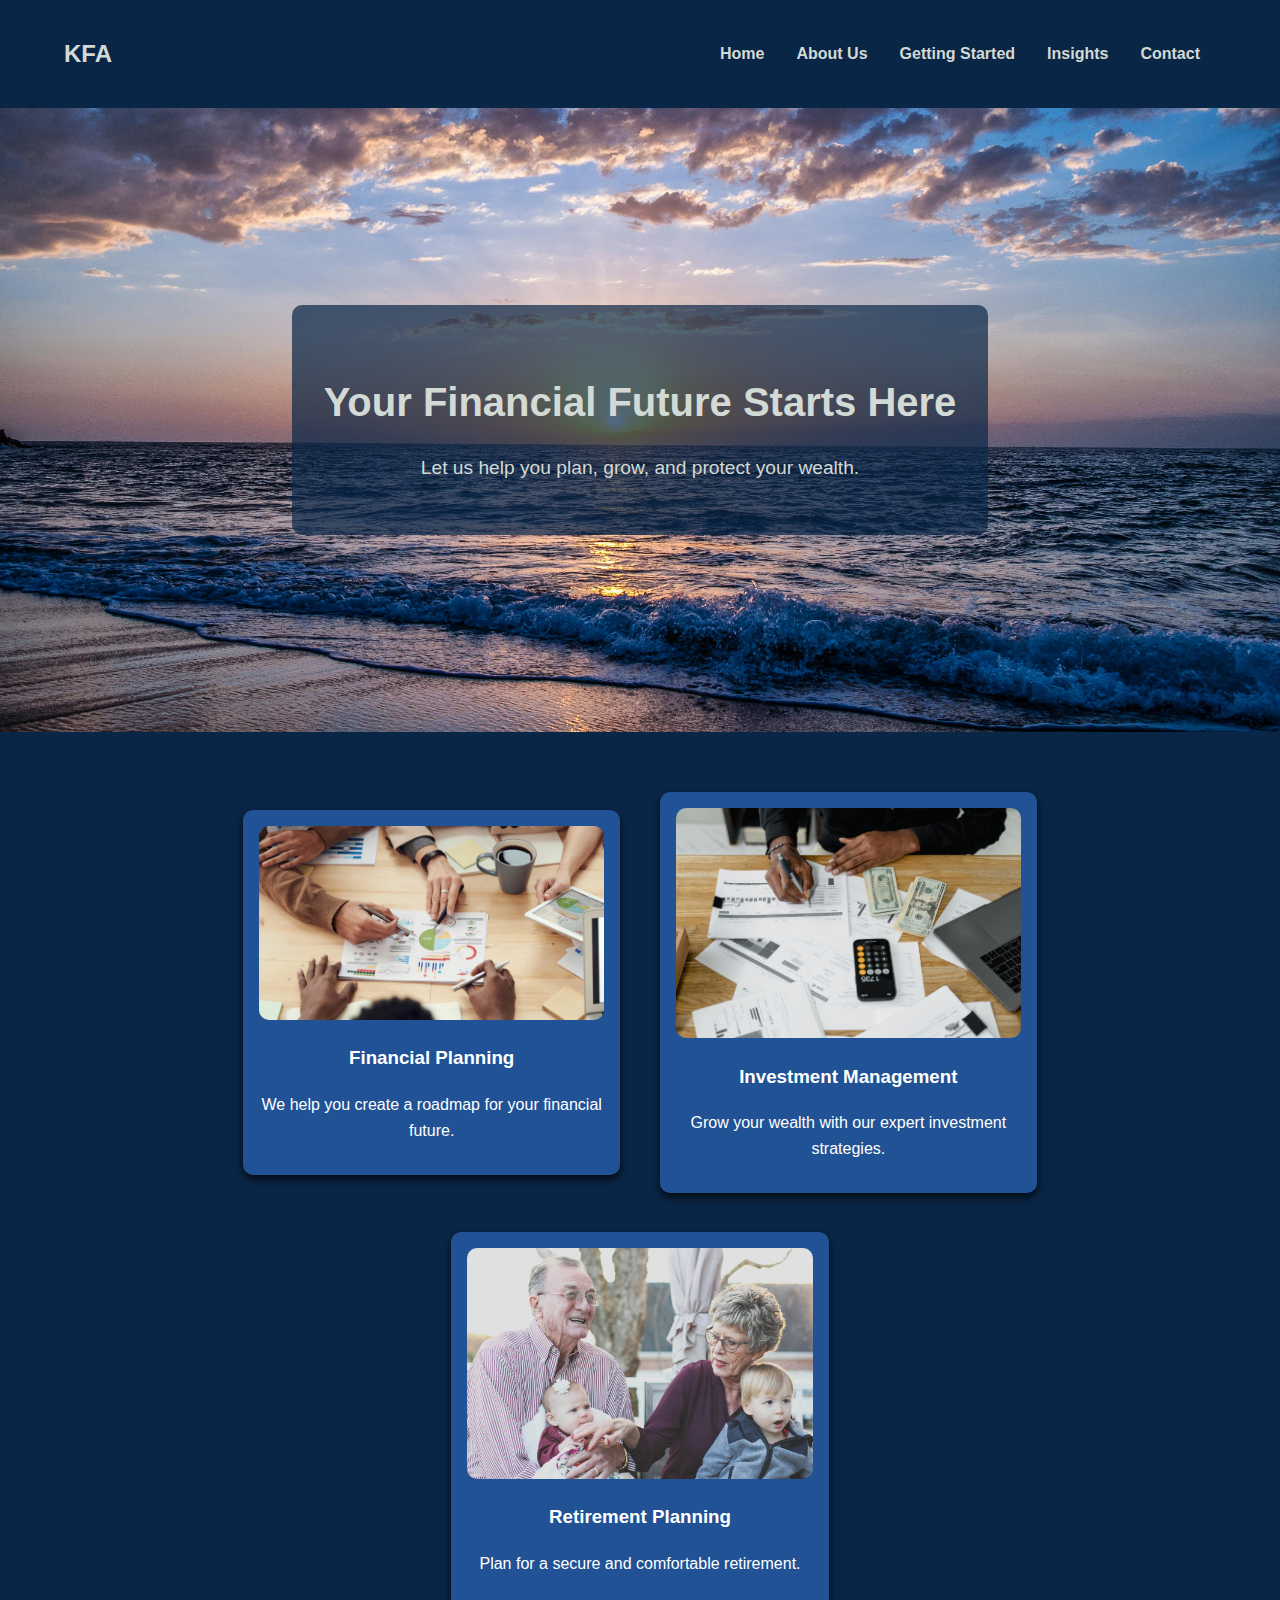
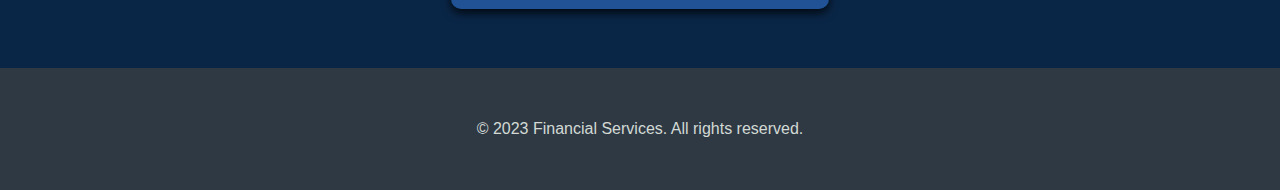
<file: index.html>
<!DOCTYPE html>
<html lang="en">
<head>
    <meta charset="UTF-8">
    <meta name="viewport" content="width=device-width, initial-scale=1.0">
    <title>Financial Services - Home</title>
    <link rel="stylesheet" href="style.css">
</head>
<body>
    <header>
        <div class="container">
            <div class="logo">
                <h1>KFA</h1>
            </div>
            <nav>
                <div class="mobile-menu-toggle">&#9776;</div>
                <ul>
                    <li><a href="index.html">Home</a></li>
                    <li><a href="about.html">About Us</a></li>
                    <li><a href="getting-started.html">Getting Started</a></li>
                    <li><a href="insights.html">Insights</a></li>
                    <li><a href="contact.html">Contact</a></li>
                </ul>
            </nav>
        </div>
    </header>

    <!-- Full-width Hero Image Section -->
    <section class="hero">
        <div class="hero-overlay">
            <h2>Your Financial Future Starts Here</h2>
            <p>Let us help you plan, grow, and protect your wealth.</p>
        </div>
    </section>

    <section class="features">
        <div class="container">
            <div class="feature-item">
                <img src="images/service1.jpg" alt="Financial Planning">
                <h3>Financial Planning</h3>
                <p>We help you create a roadmap for your financial future.</p>
            </div>
            <div class="feature-item">
                <img src="images/service2.jpg" alt="Investment Management">
                <h3>Investment Management</h3>
                <p>Grow your wealth with our expert investment strategies.</p>
            </div>
            <div class="feature-item">
                <img src="images/service3.jpg" alt="Retirement Planning">
                <h3>Retirement Planning</h3>
                <p>Plan for a secure and comfortable retirement.</p>
            </div>
        </div>
    </section>

    <footer>
        <div class="container">
            <p>&copy; 2023 Financial Services. All rights reserved.</p>
        </div>
    </footer>

    <script src="script.js"></script>
</body>
</html>
</file>
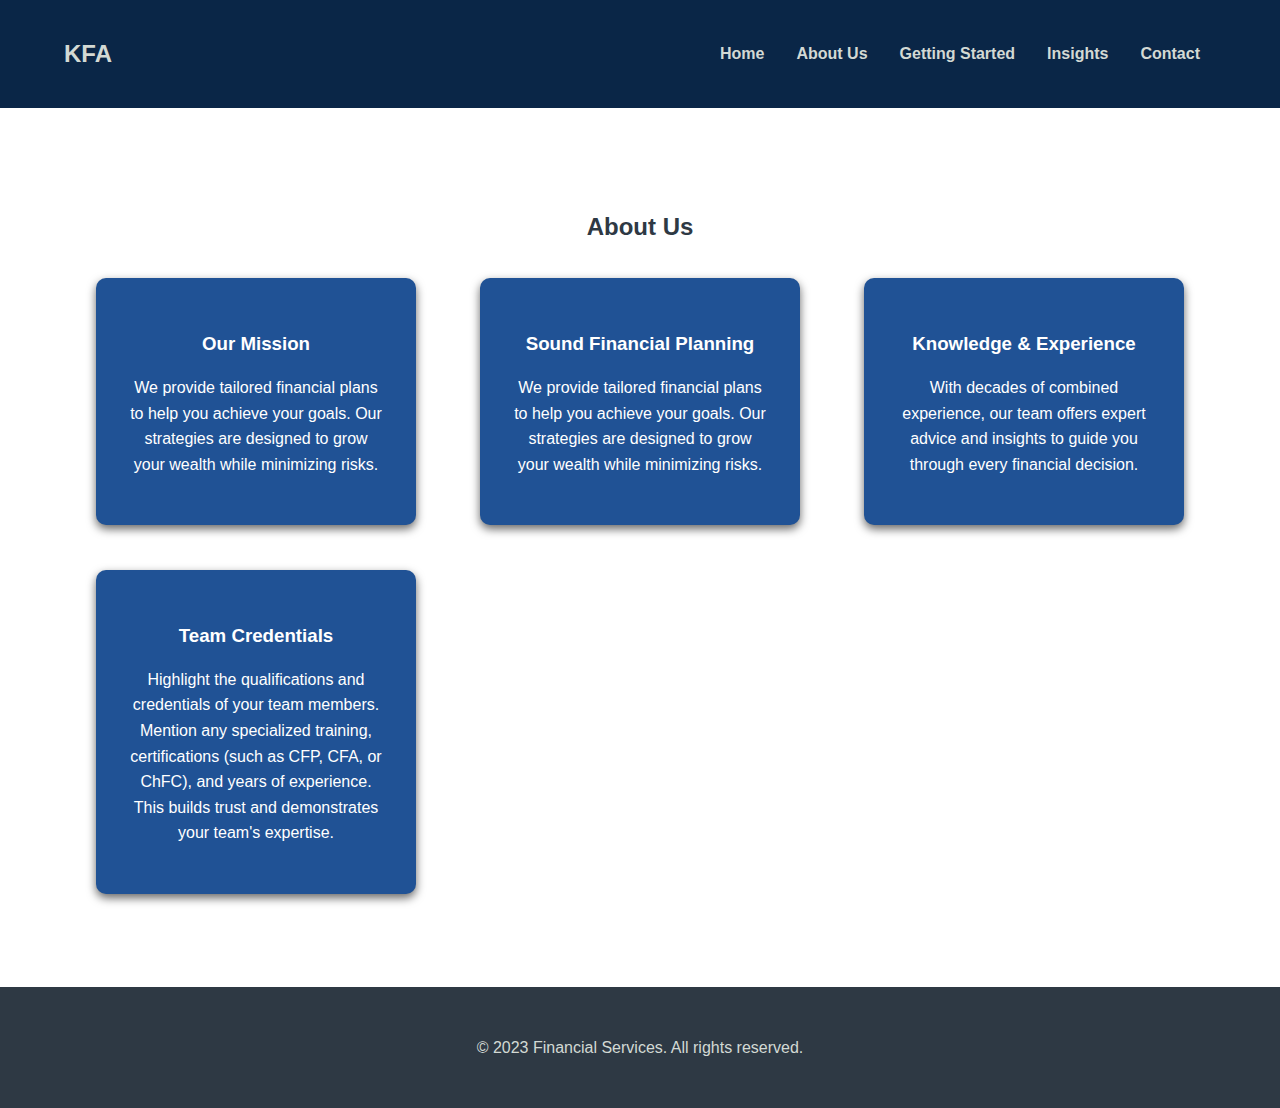
<file: about.html>
<!DOCTYPE html>
<html lang="en">
<head>
    <meta charset="UTF-8">
    <meta name="viewport" content="width=device-width, initial-scale=1.0">
    <title>About Us - Financial Services</title>
    <link rel="stylesheet" href="style.css">
</head>
<body>
    <header>
        <div class="container">
            <div class="logo">
                <h1>KFA</h1>
            </div>
            <nav>
                <div class="mobile-menu-toggle">&#9776;</div>
                <ul>
                    <li><a href="index.html">Home</a></li>
                    <li><a href="about.html">About Us</a></li>
                    <li><a href="getting-started.html">Getting Started</a></li>
                    <li><a href="insights.html">Insights</a></li>
                    <li><a href="contact.html">Contact</a></li>
                </ul>
            </nav>
        </div>
    </header>

    <section class="about">
        <div class="container">
            <h2>About Us</h2>
            <div class="about-boxes">
                <div class="about-box">
                    <h3>Our Mission</h3>
                    <p>We provide tailored financial plans to help you achieve your goals. Our strategies are designed to grow your wealth while minimizing risks.</p>
                </div>
                <div class="about-box">
                    <h3>Sound Financial Planning</h3>
                    <p>We provide tailored financial plans to help you achieve your goals. Our strategies are designed to grow your wealth while minimizing risks.</p>
                </div>
                <div class="about-box">
                    <h3>Knowledge & Experience</h3>
                    <p>With decades of combined experience, our team offers expert advice and insights to guide you through every financial decision.</p>
                </div>
                <div class="about-box">
                    <h3>Team Credentials</h3>
                    <p>Highlight the qualifications and credentials of your team members. Mention any specialized training, certifications (such as CFP, CFA, or ChFC), and years of experience. This builds trust and demonstrates your team's expertise.</p>
                </div>
                <div class="about-box">
                    <h3>Success Stories</h3>
                    <p>Share real-life success stories and testimonials from satisfied clients. This can provide potential clients with concrete examples of how you have helped others achieve their financial goals. It also adds a personal touch and builds credibility.</p>
                </div>
                <div class="about-box">
                    <h3>Cutting Edge Technology</h3>
                    <p>We leverage the latest tools and technology to deliver accurate, data-driven solutions for your financial needs.</p>
                </div>
            </div>
        </div>
    </section>

    <footer>
        <div class="container">
            <p>&copy; 2023 Financial Services. All rights reserved.</p>
        </div>
    </footer>

    <script src="script.js"></script>
</body>
</html>
</file>
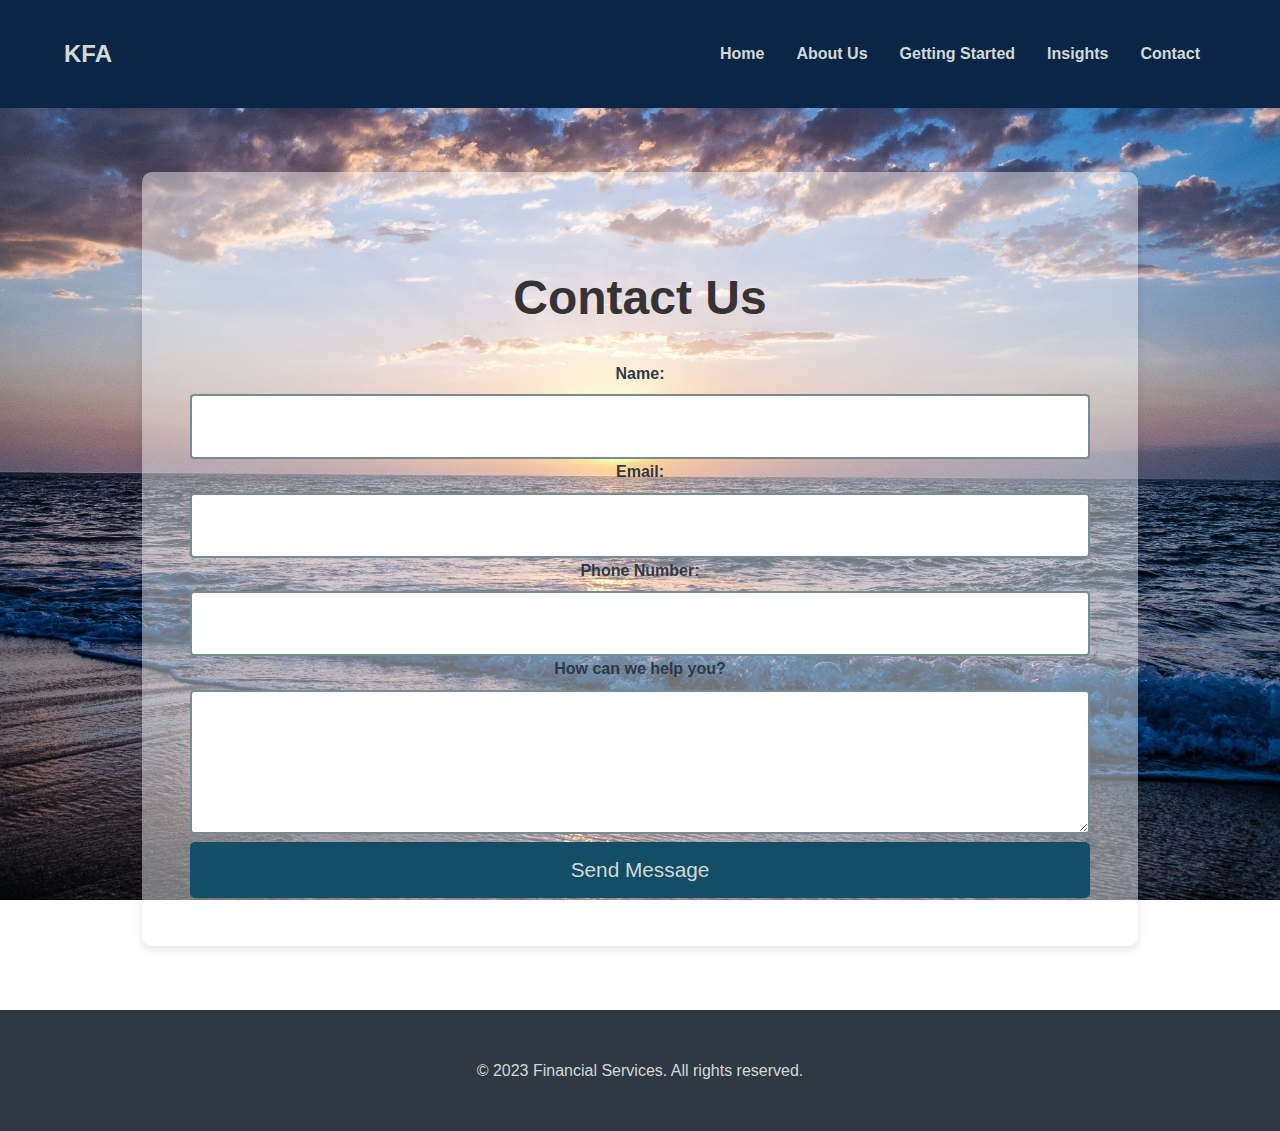
<file: contact.html>
<!DOCTYPE html>
<html lang="en">
<head>
    <meta charset="UTF-8">
    <meta name="viewport" content="width=device-width, initial-scale=1.0">
    <title>Contact Us - Financial Services</title>
    <link rel="stylesheet" href="style.css">
</head>
<body class="contact-page">
    <header>
        <div class="container">
            <div class="logo">
                <h1>KFA</h1>
            </div>
            <nav>
                <div class="mobile-menu-toggle">&#9776;</div>
                <ul>
                    <li><a href="index.html">Home</a></li>
                    <li><a href="about.html">About Us</a></li>
                    <li><a href="getting-started.html">Getting Started</a></li>
                    <li><a href="insights.html">Insights</a></li>
                    <li><a href="contact.html">Contact</a></li>
                </ul>
            </nav>
        </div>
    </header>

    <section class="contact">
        <div class="container">
            <form class="contact-form">
                <h2 style="color: rgb(55, 51, 51);">Contact Us</h2>
                <div class="form-group">
                    <label for="name">Name:</label>
                    <input type="text" id="name" name="name" required>
                </div>
                <div class="form-group">
                    <label for="email">Email:</label>
                    <input type="email" id="email" name="email" required>
                </div>
                <div class="form-group">
                    <label for="phone">Phone Number:</label>
                    <input type="tel" id="phone" name="phone" required>
                </div>
                <div class="form-group">
                    <label for="message">How can we help you?</label>
                    <textarea id="message" name="message" rows="5" required></textarea>
                </div>
                <button type="submit" class="cta-button">Send Message</button>
            </form>
        </div>
    </section>

    <footer>
        <div class="container">
            <p>&copy; 2023 Financial Services. All rights reserved.</p>
        </div>
    </footer>

    <script src="script.js"></script>
</body>
</html>
</file>
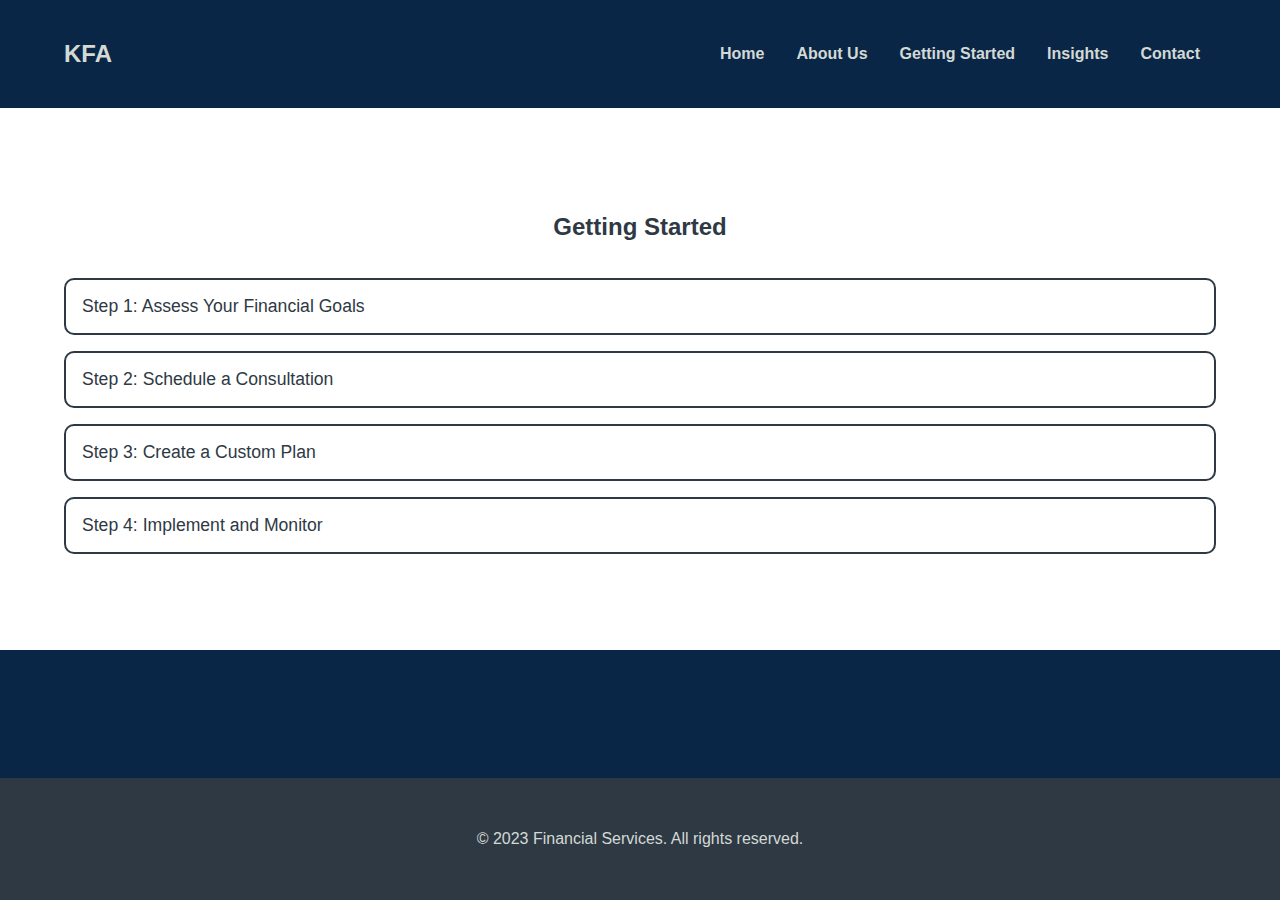
<file: getting-started.html>
<!DOCTYPE html>
<html lang="en">
<head>
    <meta charset="UTF-8">
    <meta name="viewport" content="width=device-width, initial-scale=1.0">
    <title>Getting Started - Financial Services</title>
    <link rel="stylesheet" href="style.css">
</head>
<body>
    <header>
        <div class="container">
            <div class="logo">
                <h1>KFA</h1>
            </div>
            <nav>
                <div class="mobile-menu-toggle">&#9776;</div>
                <ul>
                    <li><a href="index.html">Home</a></li>
                    <li><a href="about.html">About Us</a></li>
                    <li><a href="getting-started.html">Getting Started</a></li>
                    <li><a href="insights.html">Insights</a></li>
                    <li><a href="contact.html">Contact</a></li>
                </ul>
            </nav>
        </div>
    </header>

    <section class="getting-started">
        <div class="container">
            <h2>Getting Started</h2>
            <div class="dropdown">
                <button class="dropdown-toggle">Step 1: Assess Your Financial Goals</button>
                <div class="dropdown-content">
                    <p>Understand your short-term and long-term financial goals. This will help us tailor a plan specifically for you.</p>
                </div>
            </div>
            <div class="dropdown">
                <button class="dropdown-toggle">Step 2: Schedule a Consultation</button>
                <div class="dropdown-content">
                    <p>Book a free consultation with one of our financial experts to discuss your needs.</p>
                </div>
            </div>
            <div class="dropdown">
                <button class="dropdown-toggle">Step 3: Create a Custom Plan</button>
                <div class="dropdown-content">
                    <p>We’ll create a personalized financial plan to help you achieve your goals.</p>
                </div>
            </div>
            <div class="dropdown">
                <button class="dropdown-toggle">Step 4: Implement and Monitor</button>
                <div class="dropdown-content">
                    <p>We’ll help you implement the plan and provide ongoing support to ensure success.</p>
                </div>
            </div>
        </div>
    </section>

    <footer>
        <div class="container">
            <p>&copy; 2023 Financial Services. All rights reserved.</p>
        </div>
    </footer>

    <script src="script.js"></script>
</body>
</html>
</file>
<file: style.css>
/* General Styles */
html, body {
    height: 100%; /* Ensure the html and body take up the full height of the viewport */
    margin: 0;
    padding: 0;
}

body {
    display: flex;
    flex-direction: column; /* Stack children vertically */
    font-family: 'Arial', sans-serif;
    line-height: 1.6;
    color: #205295;
    background-color: #0A2647;
}

.container {
    flex: 1; /* Allow the container to grow and fill the available space */
    width: 90%;
    max-width: 1200px;
    margin: 0 auto;
    padding: 1rem 0; /* Add some padding to the container */
}


/* Header */
header {
    background: #0A2647; /* Darker header background */
    color: #D3D9D4; /* Light text color */
    padding: 0.5rem 0; /* Add some padding to the header */
    position: relative;
}

header .container {
    display: flex;
    justify-content: space-between; /* Space between logo and nav */
    align-items: center; /* Vertically center items */
    width: 90%;
    max-width: 1200px;
    margin: 0 auto;
    height: 60px; /* Set a fixed height for the header */
}

/* Logo Styles */
header .logo h1 {
    margin: 0; /* Remove default margin */
    font-size: 1.5rem; /* Adjust font size for desktop */
    color: #D3D9D4; /* Light text color */
    white-space: nowrap; /* Prevent text from wrapping */
}

/* Mobile Navigation */
@media (max-width: 768px) {
    header .container {
        height: 50px; /* Slightly smaller header height for mobile */
    }

    header .logo h1 {
        font-size: 1.2rem; /* Smaller font size for mobile */
    }
}

nav ul {
    list-style: none;
    padding: 0;
    margin: 0;
    display: flex;
    align-items: center; /* Vertically center nav items */
}

nav ul li {
    margin: 0 1rem; /* Space between nav items */
    white-space: nowrap; /* Prevent text wrapping */
}

nav ul li a {
    color: #D3D9D4; /* Light text color */
    text-decoration: none;
    font-weight: bold;
    font-size: 1rem;
}

/* Mobile Navigation */
.mobile-menu-toggle {
    display: none; /* Hide by default */
    font-size: 1.5rem;
    color: #D3D9D4;
    cursor: pointer;
}

/* Mobile Navigation */
@media (max-width: 768px) {
    .mobile-menu-toggle {
        display: block; /* Show toggle button on smaller screens */
    }

    nav ul {
        display: flex; /* Always show nav links */
        flex-direction: column; /* Stack nav items vertically */
        position: absolute;
        top: 100%; /* Start at the bottom of the header */
        right: 0;
        background: #0A2647;
        width: 100%;
        text-align: center;
        opacity: 0; /* Start hidden */
        transform: translateY(-20px); /* Start slightly above */
        visibility: hidden; /* Hide initially */
        transition: opacity 0.3s ease, transform 0.3s ease, visibility 0.3s ease; /* Smooth animation */
        z-index: 1000; /* Ensure dropdown is above other content */
    }

    nav ul.active {
        opacity: 1; /* Fully visible */
        transform: translateY(0); /* Move to final position */
        visibility: visible; /* Show dropdown */
    }

    nav ul li {
        margin: 1rem 0; /* Space between stacked nav items */
    }
}

/* Hero Section - Full-width Image */
.hero {
    background: url('images/ocean.jpg') no-repeat center center/cover; /* Ensure the image path is correct */
    height: 60vh; /* Explicitly set the height for mobile */
    min-height: 300px; /* Ensure a minimum height */
    position: relative;
    display: flex;
    align-items: center;
    justify-content: center;
    overflow: hidden; /* Prevent content from overflowing */
}

.hero-overlay {
    background: rgba(10, 38, 71, 0.7); /* Semi-transparent dark background */
    padding: 1rem; /* Padding for mobile */
    border-radius: 10px;
    text-align: center;
    max-width: 90%; /* Ensure the overlay doesn't overflow on small screens */
    width: auto; /* Allow the overlay to adjust its width */
}

.hero h2 {
    font-size: 1.5rem; /* Smaller font size for mobile */
    margin-bottom: 0.5rem; /* Smaller margin for mobile */
    color: #D3D9D4; /* Light text color */
}

.hero p {
    font-size: 1rem; /* Smaller font size for mobile */
    color: #D3D9D4; /* Light text color */
}

/* Responsive Design for Larger Screens */
@media (min-width: 768px) {
    .hero {
        height: 70vh; /* Increase height for larger screens */
        min-height: 400px; /* Ensure a minimum height */
    }

    .hero-overlay {
        padding: 2rem; /* Increase padding for larger screens */
        max-width: 60%; /* Adjust width for larger screens */
    }

    .hero h2 {
        font-size: 2.5rem; /* Larger font size for larger screens */
        margin-bottom: 1rem; /* Larger margin for larger screens */
    }

    .hero p {
        font-size: 1.2rem; /* Larger font size for larger screens */
    }
}

/* Features Section */
.features {
    padding: 2rem 0;
    text-align: center;
    background-color: #0A2647; /* Light background color */
}

.features .container {
    display: flex;
    flex-direction: column; /* Stack feature items vertically on mobile */
    align-items: center; /* Center feature items horizontally */
    gap: 1rem;
}

.features .feature-item {
    background-color: #205295; /* White background for feature items */
    padding: 1rem;
    border-radius: 10px;
    box-shadow: 0 4px 10px rgba(0, 0, 0, 0.8);
    text-align: center;
    width: 100%; /* Full width on mobile */
    max-width: 300px; /* Limit width for better readability */
}

.features img {
    width: 100%;
    height: auto;
    border-radius: 10px;
}

.features h3 {
    margin-top: 1rem;
    color: #FFFFFF; /* Dark text color */
}

.features p {
    color: #FFFFFF; /* Secondary text color */
}

/* Responsive Design for Larger Screens */
@media (min-width: 600px) {
    .features .container {
        flex-direction: row; /* Arrange feature items horizontally on tablets */
        flex-wrap: wrap;
        justify-content: center; /* Center feature items horizontally */
    }

    .features .feature-item {
        width: 48%; /* Two columns for tablets */
        max-width: none; /* Remove max-width for tablets */
    }
}

@media (min-width: 900px) {
    .features .feature-item {
        width: 30%; /* Three columns for desktops */
    }
}

/* About Section */
.about {
    padding: 4rem 0;
    text-align: center;
    background-color: #FFFFFF; /* White background */
}

.about h2 {
    color: #2E3944; /* Dark text color */
    margin-bottom: 2rem;
}

.about-boxes {
    display: grid;
    grid-template-columns: repeat(1, 1fr); /* Default: 1 column for mobile */
    gap: 2rem;
    align-items: center;
    padding: 0 1rem; /* Add some padding for smaller screens */
}

.about-box {
    background: #205295; /* Light background color */
    padding: 2rem;
    border-radius: 10px;
    box-shadow: 0 4px 10px rgba(0, 0, 0, 0.6);
    opacity: 0;
    transform: translateY(-50px);
    transition: opacity 2s ease, transform 2s ease;
}

.about-box.visible {
    opacity: 1;
    transform: translateY(0);
}

.about-box h3 {
    color: #FFFFFF; /* Dark text color */
    margin-bottom: 1rem;
}

.about-box p {
    color: #FFFFFF; /* Secondary text color */
    line-height: 1.6;
}

/* Responsive Design for Larger Screens */
@media (min-width: 600px) {
    .about-boxes {
        grid-template-columns: repeat(2, 1fr); /* 2 columns for tablets */
    }
}

@media (min-width: 900px) {
    .about-boxes {
        grid-template-columns: repeat(3, 1fr); /* 3 columns for desktops */
    }
}

.insights-page {
    background: url('images/ocean2.jpg') no-repeat center center fixed;
    background-size: cover;
}

/* Insights Section */
.insights {
    padding: 4rem 0;
}

.insights h2 {
    text-align: center;
    color: #2E3944; /* Dark text color */
    margin-bottom: 2rem;
    font-size: 3rem;
}

.insights-grid {
    display: grid;
    grid-template-columns: repeat(1, 1fr); /* Default: 1 column for mobile */
    gap: 2rem;
    padding: 0 1rem; /* Add some padding for smaller screens */
}

.insight-card {
    background: #FFFFFF; /* White background for cards */
    border-radius: 10px;
    overflow: hidden;
    box-shadow: 0 4px 10px rgba(0, 0, 0, 0.7);
    transition: transform 0.3s ease, box-shadow 0.3s ease;
    text-align: center; /* Center all text inside the card */
}

.insight-card:hover {
    transform: translateY(-5px); /* Lift the card on hover */
    box-shadow: 0 8px 20px rgba(0, 0, 0, 0.6); /* Add a stronger shadow on hover */
}

.insight-image img {
    width: 100%;
    height: 200px; /* Fixed height for images */
    object-fit: cover; /* Ensure images cover the area */
}

.insight-date {
    background: #F0F8FF; /* Light background for date */
    color: #2E3944; /* Dark text color */
    padding: 0.5rem 1rem;
    font-size: 0.9rem;
    text-align: center; /* Center the date text */
    font-weight: bold;
    border-bottom: 1px solid #D3D9D4; /* Add a subtle border below the date */
}

.insight-content {
    padding: 1.5rem;
    text-align: center; /* Center the content text */
}

.insight-content h3 {
    color: #2E3944; /* Dark text color */
    margin-bottom: 1rem;
    font-size: 1.5rem;
}

.insight-content p {
    color: #748D92; /* Secondary text color */
    line-height: 1.6;
    margin: 0 auto; /* Center the paragraph text */
    max-width: 80%; /* Limit the width for better readability */
}

/* Responsive Design for Larger Screens */
@media (min-width: 600px) {
    .insights-grid {
        grid-template-columns: repeat(2, 1fr); /* 2 columns for tablets */
    }
}

@media (min-width: 900px) {
    .insights-grid {
        grid-template-columns: repeat(3, 1fr); /* 3 columns for desktops */
    }
}

/* Article Page */
.article-page {
    background-color: #F9F9F9;
}

.article-container {
    background: #FFFFFF;
    border-radius: 10px;
    box-shadow: 0 4px 10px rgba(0, 0, 0, 0.4);
    margin: 2rem auto;
    padding: 2rem;
    max-width: 800px;
}

.article-header {
    text-align: center;
    margin-bottom: 2rem;
}

.article-image img {
    width: 100%;
    height: 400px;
    object-fit: cover;
    border-radius: 10px;
}

.article-meta {
    margin: 1rem 0;
    font-size: 0.9rem;
    color: #2E3944;
}

.article-date,
.article-author {
    display: inline-block;
    margin: 0 0.5rem;
}

.article-title {
    font-size: 2.5rem;
    color: #2E3944;
    margin: 1rem 0;
}

.article-content {
    font-size: 1.1rem;
    line-height: 1.8;
    color: #2E3944;
}

.article-content p {
    margin: 1.5rem 0;
}

.article-content blockquote {
    font-style: italic;
    color: #2E3944;
    border-left: 4px solid #124E66;
    padding-left: 1rem;
    margin: 2rem 0;
}

.contact-page {
    background: url('images/ocean.jpg') no-repeat center center fixed;
    background-size: cover;
}

/* Ensure readability for the Contact section */


.contact h2 {
    font-size: 2.5rem;
    margin-bottom: 1.5rem;
    color: #2E3944; /* Dark text color */
}

.contact-info {
    font-size: 1.1rem;
    margin-bottom: 2rem;
}

.contact-info p {
    margin: 0.5rem 0;
    color: #748D92; /* Secondary text color */
}

.contact-info a {
    color: #124E66; /* Primary link color */
    text-decoration: none;
}

.contact-form {
    background: #FFFFFF70; /* Semi-transparent white background */
    padding: 4rem 0;
    text-align: center;
    border-radius: 10px;
    width: 90%;
    max-width: 800px;
    margin: 3rem auto;
    box-shadow: 0 4px 10px rgba(0, 0, 0, 0.1); /* Add a subtle shadow */
}

.form-group label {
    font-weight: bold;
    display: block;
    margin-bottom: 0.5rem;
    color: #2E3944; /* Dark text color */
}

.form-group input,
.form-group textarea {
    width: 100%;
    padding: 1rem;
    border: 2px solid #748D92; /* Secondary border color */
    border-radius: 4px;
    font-size: 1rem;
    color: #212A31; /* Dark text color */
    box-sizing: border-box;
}

.form-group input:focus,
.form-group textarea:focus {
    border-color: #124E66; /* Primary focus color */
    outline: none;
}

.cta-button {
    background: #124E66; /* Primary button color */
    color: #D3D9D4; /* Light text color */
    padding: 1rem 2rem;
    text-decoration: none;
    border-radius: 5px;
    font-size: 1.1rem;
    cursor: pointer;
    width: 100%;
    border: none;
    transition: background 0.3s ease;
}

.cta-button:hover {
    background: #2E3944; /* Darker hover color */
}

/* Getting Started Section */
.getting-started {
    padding: 4rem 0;
    text-align: center;
    background-color: #FFFFFF; /* Light background color */
}

.getting-started h2 {
    color: #2E3944; /* Dark text color */
    margin-bottom: 2rem;
}

.dropdown {
    margin-bottom: 1rem;
    border: 2px solid #2E3944; /* Dark border color */
    border-radius: 10px;
    overflow: hidden;
    transition: border 0.3s ease;
}

.dropdown.active {
    border: 4px solid #2E3944; /* Darker active border */
}

.dropdown-toggle {
    width: 100%;
    padding: 1rem;
    background: transparent;
    color: #2E3944; /* Dark text color */
    border: none;
    text-align: left;
    font-size: 1.1rem;
    cursor: pointer;
    transition: background 0.3s ease;
}

.dropdown-toggle:hover {
    background: rgba(46, 57, 68, 0.1); /* Subtle hover effect */
}

.dropdown-content {
    max-height: 0;
    overflow: hidden;
    transition: max-height 0.5s cubic-bezier(0.4, 0, 0.2, 1), padding 0.5s ease;
    background: #FFFFFF; /* White background */
    padding: 0 1rem;
}

.dropdown-content p {
    padding: 1rem 0;
    margin: 0;
    color: #748D92; /* Secondary text color */
}

.dropdown.active .dropdown-content {
    max-height: 200px;
    padding: 1rem;
}

/* Footer */
footer {
    background: #2E3944;
    color: #D3D9D4;
    text-align: center;
    padding: 1rem 0;
    margin-top: auto; /* Push the footer to the bottom */
}

/* Media Queries for Responsive Design */
@media (min-width: 768px) {
    header .logo h1 {
        text-align: left;
    }

    nav ul {
        justify-content: flex-end;
    }

    .hero {
        padding: 7rem 1rem;
    }

    .hero h2 {
        font-size: 2.5rem;
    }

    .hero p {
        font-size: 1.2rem;
    }

    .features .feature-item {
        width: 48%;
        margin: 1%;
    }

    .about-boxes {
        flex-direction: row;
    }

    .about-box {
        flex: 1;
        margin: 0 1rem;
    }

    .contact h2 {
        font-size: 3rem;
    }

    .contact-form {
        max-width: 800px;
        padding: 2.5rem;
    }

    .form-group input,
    .form-group textarea {
        font-size: 1.1rem;
    }

    .cta-button {
        font-size: 1.2rem;
    }
}

@media (min-width: 1024px) {
    .features .feature-item {
        width: 30%;
        margin: 1%;
    }

    .contact-form {
        max-width: 900px;
        padding: 3rem;
    }

    .form-group input,
    .form-group textarea {
        padding: 1.25rem;
    }

    .cta-button {
        font-size: 1.3rem;
    }
}
</file>
